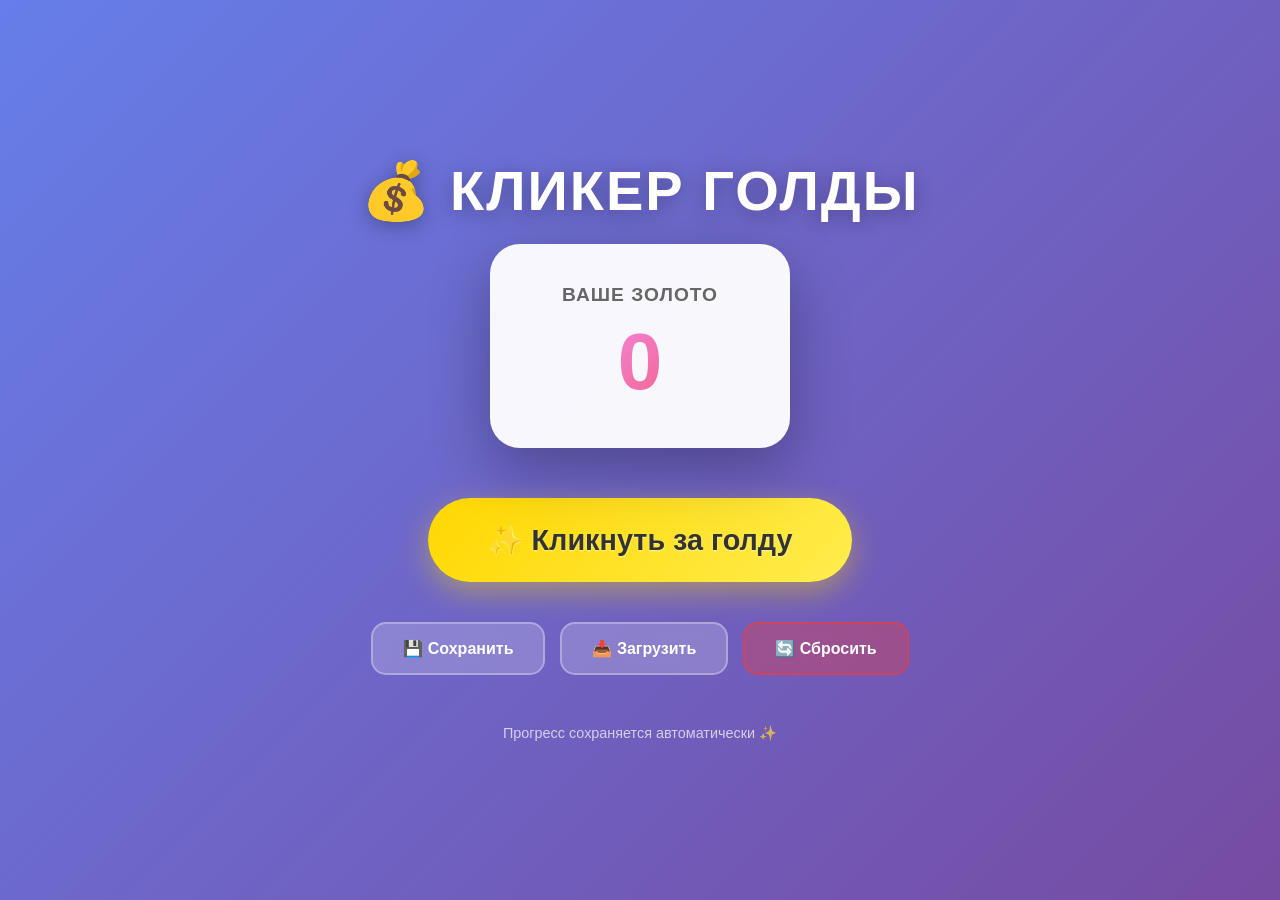
<file: public/clicker.html>
<!DOCTYPE html>
<html lang="ru">
<head>
    <meta charset="UTF-8">
    <meta name="viewport" content="width=device-width, initial-scale=1.0">
    <title>💰 Кликер Голды</title>
    <style>
        * {
            margin: 0;
            padding: 0;
            box-sizing: border-box;
        }

        body {
            font-family: 'Segoe UI', Tahoma, Geneva, Verdana, sans-serif;
            min-height: 100vh;
            background: linear-gradient(135deg, #667eea 0%, #764ba2 100%);
            display: flex;
            flex-direction: column;
            justify-content: center;
            align-items: center;
            padding: 20px;
        }

        .title {
            font-size: 3.5rem;
            font-weight: 800;
            color: #fff;
            margin-bottom: 20px;
            text-shadow: 0 4px 20px rgba(0,0,0,0.3);
            letter-spacing: 2px;
        }

        .gold-card {
            background: rgba(255, 255, 255, 0.95);
            border-radius: 30px;
            padding: 40px 60px;
            box-shadow: 0 20px 60px rgba(0,0,0,0.3);
            margin-bottom: 40px;
            min-width: 300px;
            backdrop-filter: blur(10px);
            text-align: center;
        }

        .gold-label {
            font-size: 1.2rem;
            color: #666;
            margin-bottom: 10px;
            font-weight: 600;
            text-transform: uppercase;
            letter-spacing: 1px;
        }

        .gold-count {
            font-size: 5rem;
            font-weight: 900;
            background: linear-gradient(135deg, #f093fb 0%, #f5576c 100%);
            -webkit-background-clip: text;
            -webkit-text-fill-color: transparent;
            background-clip: text;
            transition: transform 0.2s;
        }

        .gold-count.clicking {
            transform: scale(1.1);
        }

        .click-button {
            font-size: 1.8rem;
            font-weight: 700;
            padding: 25px 60px;
            margin: 10px;
            cursor: pointer;
            background: linear-gradient(135deg, #ffd700 0%, #ffed4e 100%);
            border: none;
            border-radius: 50px;
            box-shadow: 0 10px 30px rgba(255, 215, 0, 0.4);
            transition: all 0.2s ease;
            color: #333;
            text-shadow: 0 1px 2px rgba(255,255,255,0.5);
        }

        .click-button:hover {
            transform: scale(1.05);
            box-shadow: 0 15px 40px rgba(255, 215, 0, 0.5);
        }

        .click-button:active {
            transform: scale(0.95);
            box-shadow: 0 5px 20px rgba(255, 215, 0, 0.6);
        }

        .controls {
            display: flex;
            gap: 15px;
            margin-top: 30px;
            flex-wrap: wrap;
            justify-content: center;
        }

        .control-button {
            font-size: 1rem;
            font-weight: 600;
            padding: 15px 30px;
            cursor: pointer;
            background: rgba(255, 255, 255, 0.2);
            border: 2px solid rgba(255, 255, 255, 0.3);
            border-radius: 15px;
            color: #fff;
            transition: all 0.3s ease;
            backdrop-filter: blur(10px);
        }

        .control-button:hover {
            background: rgba(255, 255, 255, 0.3);
            transform: translateY(-3px);
        }

        .reset-button {
            font-size: 1rem;
            font-weight: 600;
            padding: 15px 30px;
            cursor: pointer;
            background: rgba(255, 59, 48, 0.3);
            border: 2px solid rgba(255, 59, 48, 0.5);
            border-radius: 15px;
            color: #fff;
            transition: all 0.3s ease;
            backdrop-filter: blur(10px);
        }

        .reset-button:hover {
            background: rgba(255, 59, 48, 0.5);
            transform: translateY(-3px);
        }

        .footer {
            margin-top: 50px;
            color: rgba(255, 255, 255, 0.7);
            font-size: 0.9rem;
            font-weight: 500;
        }

        @media (max-width: 768px) {
            .title {
                font-size: 2.5rem;
            }
            
            .gold-count {
                font-size: 3.5rem;
            }
            
            .gold-card {
                padding: 30px 40px;
                min-width: 250px;
            }
            
            .click-button {
                font-size: 1.4rem;
                padding: 20px 40px;
            }
        }
    </style>
</head>
<body>
    <h1 class="title">💰 КЛИКЕР ГОЛДЫ</h1>

    <div class="gold-card">
        <div class="gold-label">Ваше золото</div>
        <div class="gold-count" id="goldCount">0</div>
    </div>

    <button class="click-button" id="clickBtn">✨ Кликнуть за голду</button>

    <div class="controls">
        <button class="control-button" id="saveBtn">💾 Сохранить</button>
        <button class="control-button" id="loadBtn">📥 Загрузить</button>
        <button class="reset-button" id="resetBtn">🔄 Сбросить</button>
    </div>

    <div class="footer">Прогресс сохраняется автоматически ✨</div>

    <script>
        let gold = 0;

        const goldDisplay = document.getElementById('goldCount');
        const clickBtn = document.getElementById('clickBtn');
        const saveBtn = document.getElementById('saveBtn');
        const loadBtn = document.getElementById('loadBtn');
        const resetBtn = document.getElementById('resetBtn');

        function updateDisplay() {
            goldDisplay.textContent = gold.toLocaleString();
        }

        clickBtn.addEventListener('click', () => {
            gold += 1;
            updateDisplay();
            
            goldDisplay.classList.add('clicking');
            setTimeout(() => {
                goldDisplay.classList.remove('clicking');
            }, 200);
        });

        saveBtn.addEventListener('click', () => {
            localStorage.setItem('gold', gold);
            alert('💾 Прогресс сохранен!');
        });

        loadBtn.addEventListener('click', () => {
            const savedGold = localStorage.getItem('gold');
            if (savedGold !== null) {
                gold = parseInt(savedGold, 10);
                updateDisplay();
                alert('✅ Прогресс загружен!');
            } else {
                alert('❌ Нет сохраненных данных.');
            }
        });

        resetBtn.addEventListener('click', () => {
            if (confirm('Вы уверены, что хотите сбросить прогресс?')) {
                gold = 0;
                updateDisplay();
                localStorage.setItem('gold', '0');
            }
        });

        window.addEventListener('beforeunload', () => {
            localStorage.setItem('gold', gold);
        });

        window.onload = () => {
            const savedGold = localStorage.getItem('gold');
            if (savedGold !== null) {
                gold = parseInt(savedGold, 10);
            }
            updateDisplay();
        };
    </script>
</body>
</html>
</file>
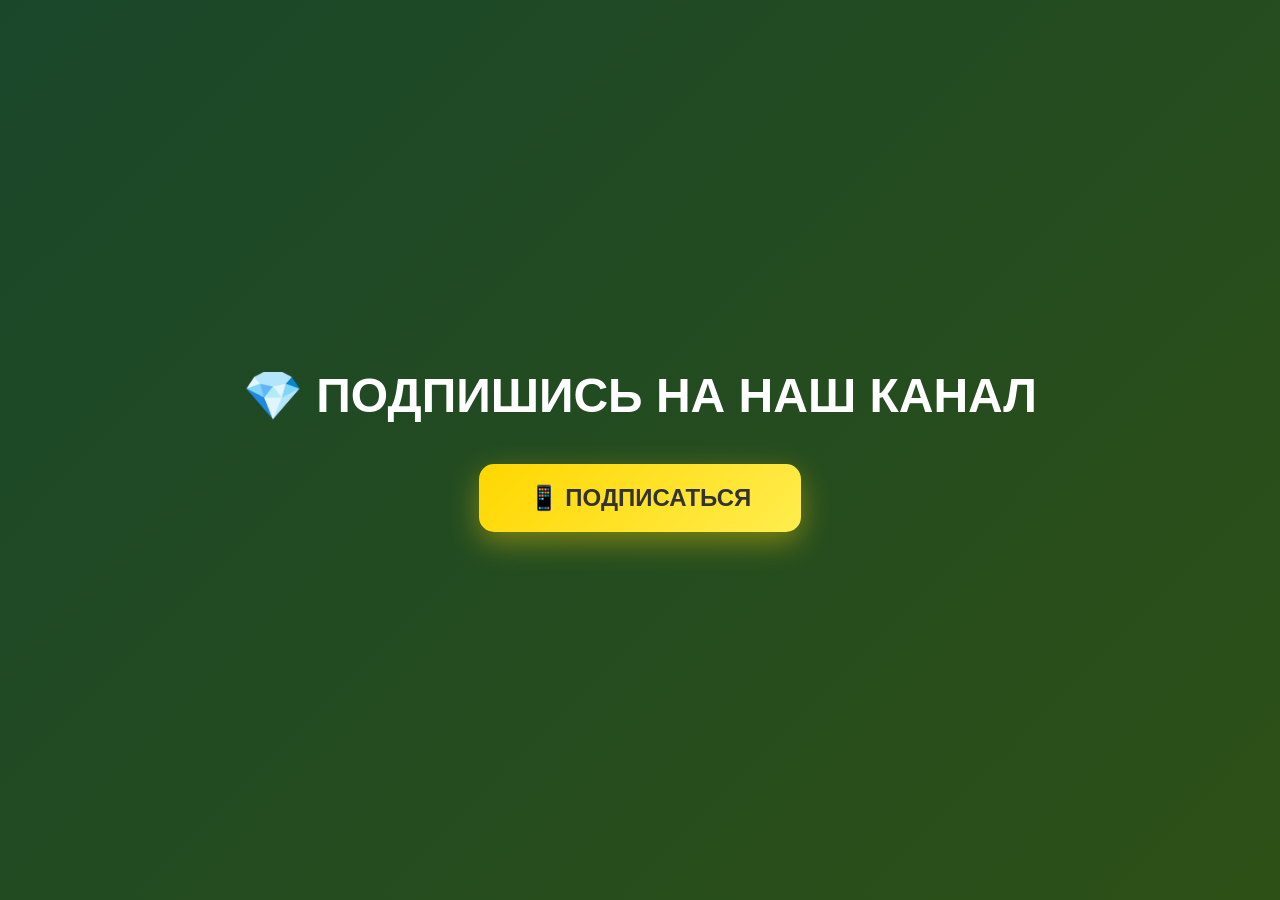
<file: public/minecraft-clicker.html>
<!DOCTYPE html>
<html lang="ru">
<head>
    <meta charset="UTF-8">
    <meta name="viewport" content="width=device-width, initial-scale=1.0">
    <title>MINECRAFT CLICKER</title>
    <style>
        * {
            margin: 0;
            padding: 0;
            box-sizing: border-box;
        }

        body {
            font-family: 'Segoe UI', Tahoma, Geneva, Verdana, sans-serif;
            min-height: 100vh;
            background: linear-gradient(135deg, #1a472a 0%, #2d5016 100%);
        }

        .hidden {
            display: none !important;
        }

        .subscribe-screen, .start-screen {
            min-height: 100vh;
            display: flex;
            flex-direction: column;
            justify-content: center;
            align-items: center;
            padding: 20px;
        }

        .rainbow-title {
            font-size: 4rem;
            font-weight: 900;
            margin-bottom: 40px;
            text-align: center;
            letter-spacing: 3px;
        }

        .btn {
            font-size: 1.5rem;
            font-weight: 700;
            padding: 20px 50px;
            cursor: pointer;
            border: none;
            border-radius: 15px;
            box-shadow: 0 10px 30px rgba(255, 215, 0, 0.4);
            transition: transform 0.2s;
        }

        .btn:hover {
            transform: scale(1.05);
        }

        .btn-gold {
            background: linear-gradient(135deg, #ffd700 0%, #ffed4e 100%);
            color: #333;
        }

        .btn-green {
            background: linear-gradient(135deg, #00ff00 0%, #00cc00 100%);
            color: #fff;
            text-shadow: 0 2px 4px rgba(0,0,0,0.3);
        }

        .game-screen {
            padding: 20px;
        }

        .game-title {
            font-size: 2.5rem;
            font-weight: 900;
            text-align: center;
            margin-bottom: 20px;
            letter-spacing: 2px;
        }

        .scoreboard {
            background: rgba(0, 0, 0, 0.6);
            border-radius: 15px;
            padding: 20px;
            margin-bottom: 20px;
            color: #fff;
        }

        .scoreboard-grid {
            display: grid;
            grid-template-columns: repeat(auto-fit, minmax(150px, 1fr));
            gap: 10px;
            font-size: 0.9rem;
        }

        .zombie-area {
            text-align: center;
            margin-bottom: 30px;
        }

        .zombie {
            font-size: 10rem;
            margin-bottom: 20px;
        }

        .click-btn {
            font-size: 1.8rem;
            font-weight: 700;
            padding: 20px 60px;
            cursor: pointer;
            background: linear-gradient(135deg, #ffd700 0%, #ffed4e 100%);
            border: none;
            border-radius: 50px;
            color: #333;
            box-shadow: 0 10px 30px rgba(255, 215, 0, 0.4);
        }

        .tabs {
            display: flex;
            gap: 10px;
            flex-wrap: wrap;
            margin-bottom: 20px;
            justify-content: center;
        }

        .tab {
            padding: 10px 20px;
            cursor: pointer;
            background: rgba(255, 255, 255, 0.2);
            border: none;
            border-radius: 10px;
            color: #fff;
            font-weight: 600;
        }

        .tab.active {
            background: #ffd700;
            color: #333;
        }

        .content {
            background: rgba(0, 0, 0, 0.6);
            border-radius: 15px;
            padding: 30px;
            color: #fff;
            min-height: 300px;
        }

        .content h2 {
            margin-bottom: 20px;
            color: #ffd700;
        }

        .items-grid {
            display: grid;
            gap: 15px;
        }

        .item-btn {
            padding: 15px;
            cursor: pointer;
            border: 2px solid #ffd700;
            border-radius: 10px;
            color: #fff;
            font-weight: 600;
            text-align: left;
        }

        .privilege-btn {
            background: #444;
        }

        .privilege-btn.active {
            background: #00ff00;
        }

        .shop-btn {
            background: #8B4513;
        }

        .donate-btn {
            background: #9400d3;
        }

        .casino-btn {
            background: #dc143c;
        }

        .autoclicker-btn {
            background: #ff4500;
        }

        .invite-btn {
            background: #0088cc;
            padding: 15px 30px;
            font-size: 1.1rem;
        }

        .admin-btn {
            background: #ff4500;
            padding: 15px 30px;
        }

        .inventory-item {
            padding: 10px;
            background: #444;
            border-radius: 8px;
            border: 1px solid #ffd700;
        }

        input {
            padding: 10px;
            margin-bottom: 10px;
            width: 100%;
            border-radius: 8px;
            border: none;
            font-size: 1rem;
        }

        .login-btn {
            padding: 12px 30px;
            cursor: pointer;
            background: #00ff00;
            border: none;
            border-radius: 8px;
            color: #000;
            font-weight: 600;
        }

        .admin-controls {
            display: grid;
            gap: 10px;
        }

        .admin-control-btn {
            padding: 12px;
            cursor: pointer;
            background: #444;
            border: 1px solid #ffd700;
            border-radius: 8px;
            color: #fff;
        }

        .footer {
            margin-top: 30px;
            padding: 20px;
            background: rgba(0, 0, 0, 0.6);
            border-radius: 15px;
            color: #fff;
            text-align: center;
        }

        .footer h3 {
            margin-bottom: 15px;
            color: #ffd700;
        }

        .stats-grid {
            display: grid;
            gap: 15px;
            font-size: 1.1rem;
        }
    </style>
</head>
<body>
    <!-- Экран подписки -->
    <div id="subscribeScreen" class="subscribe-screen">
        <h1 style="font-size: 3rem; font-weight: 800; color: #fff; margin-bottom: 40px; text-align: center;">
            💎 ПОДПИШИСЬ НА НАШ КАНАЛ
        </h1>
        <button class="btn btn-gold" onclick="subscribe()">
            📱 ПОДПИСАТЬСЯ
        </button>
    </div>

    <!-- Стартовый экран -->
    <div id="startScreen" class="start-screen hidden">
        <h1 class="rainbow-title">
            <span style="color: #ff0000">M</span>
            <span style="color: #ff7f00">I</span>
            <span style="color: #ffff00">N</span>
            <span style="color: #00ff00">E</span>
            <span style="color: #0000ff">C</span>
            <span style="color: #4b0082">R</span>
            <span style="color: #9400d3">A</span>
            <span style="color: #ff0000">F</span>
            <span style="color: #ff7f00">T</span>
            <span style="color: #ffd700"> CLICKER</span>
        </h1>
        <button class="btn btn-green" onclick="startGame()">
            🎮 ИГРАТЬ
        </button>
    </div>

    <!-- Игровой экран -->
    <div id="gameScreen" class="game-screen hidden">
        <h1 class="game-title">
            <span style="color: #ff0000">M</span>
            <span style="color: #ff7f00">I</span>
            <span style="color: #ffff00">N</span>
            <span style="color: #00ff00">E</span>
            <span style="color: #0000ff">C</span>
            <span style="color: #4b0082">R</span>
            <span style="color: #9400d3">A</span>
            <span style="color: #ff0000">F</span>
            <span style="color: #ff7f00">T</span>
            <span style="color: #ffd700"> CLICKER</span>
        </h1>

        <!-- Скорборд -->
        <div class="scoreboard">
            <div class="scoreboard-grid">
                <div>👤 <strong>Никнейм:</strong> <span id="nickname">Игрок</span></div>
                <div>🛡️ <strong>Клан:</strong> <span id="clan">Нет</span></div>
                <div>💰 <strong>Баланс:</strong> <span id="coins">0</span></div>
                <div>💎 <strong>Донат:</strong> <span id="donate">0</span></div>
                <div>🖱️ <strong>Кликов:</strong> <span id="clicks">0</span></div>
            </div>
        </div>

        <!-- Зомби и кнопка -->
        <div class="zombie-area">
            <div class="zombie">🧟</div>
            <button class="click-btn" onclick="hit()">⚡Клик💰</button>
        </div>

        <!-- Вкладки -->
        <div class="tabs">
            <button class="tab active" onclick="switchTab('game')">🎮 Игра</button>
            <button class="tab" onclick="switchTab('privileges')">👑 Привилегии</button>
            <button class="tab" onclick="switchTab('shop')">🛒 Магазин</button>
            <button class="tab" onclick="switchTab('donate')">💎 Донат</button>
            <button class="tab" onclick="switchTab('casino')">🎰 Казино</button>
            <button class="tab" onclick="switchTab('inventory')">🎒 Инвентарь</button>
            <button class="tab" onclick="switchTab('stats')">📊 Статистика</button>
            <button class="tab" onclick="switchTab('invite')">📢 Пригласить</button>
            <button class="tab" onclick="switchTab('admin')">⚙️ Админ</button>
        </div>

        <!-- Контент -->
        <div class="content">
            <div id="tab-game">
                <h2>🎮 Игра</h2>
                <p>Бей зомби и зарабатывай монеты! Каждый удар = 1 монета 💰</p>
            </div>

            <div id="tab-privileges" class="hidden">
                <h2>👑 Привилегии</h2>
                <div style="color: #00ff00; margin-bottom: 20px;">Текущая: <span id="currentPrivilege">Выживший</span></div>
                <div class="items-grid" id="privilegesList"></div>
            </div>

            <div id="tab-shop" class="hidden">
                <h2>🛒 Магазин предметов</h2>
                <div class="items-grid" id="shopList"></div>
            </div>

            <div id="tab-donate" class="hidden">
                <h2>💎 Донат магазин</h2>
                <div class="items-grid" id="donateList"></div>
            </div>

            <div id="tab-casino" class="hidden">
                <h2>🎰 Казино</h2>
                <p style="margin-bottom: 20px;">Шанс выигрыша 50%. Выигрыш x2</p>
                <div class="items-grid" id="casinoList"></div>
            </div>

            <div id="tab-inventory" class="hidden">
                <h2>🎒 Инвентарь</h2>
                <p style="margin-bottom: 15px;">Предметов: <span id="inventoryCount">0</span></p>
                <div class="items-grid" id="inventoryList"></div>
            </div>

            <div id="tab-stats" class="hidden">
                <h2>📊 Статистика</h2>
                <div class="stats-grid">
                    <div>⏱️ Время на сайте: <span id="timeOnSite">0ч 0м 0с</span></div>
                    <div>👥 Приглашено друзей: <span id="friendsInvited">0</span></div>
                    <div>💰 Заработано всего монет: <span id="totalEarned">0</span></div>
                    <div>🎁 Открытие кейсов: <span id="casesOpened">0</span></div>
                    <div>🎒 Предметов в инвентаре: <span id="inventoryTotal">0</span></div>
                </div>
            </div>

            <div id="tab-invite" class="hidden">
                <h2>📢 Пригласить друга</h2>
                <p style="margin-bottom: 15px;">Поделись ссылкой с друзьями!</p>
                <button class="item-btn invite-btn" onclick="inviteFriend()">
                    📱 Пригласить через Telegram
                </button>
            </div>

            <div id="tab-admin" class="hidden">
                <h2>⚙️ Админ панель</h2>
                <div id="adminLogin">
                    <button class="item-btn admin-btn" onclick="showAdminLogin()">
                        🔐 Войти в админ панель
                    </button>
                </div>
                <div id="adminLoginForm" class="hidden">
                    <input type="text" id="adminLoginInput" placeholder="Логин">
                    <input type="password" id="adminPasswordInput" placeholder="Пароль">
                    <button class="login-btn" onclick="adminLogin()">Войти</button>
                </div>
                <div id="adminPanel" class="hidden">
                    <p style="color: #00ff00; margin-bottom: 20px;">✅ Вы вошли как администратор</p>
                    <div class="admin-controls">
                        <button class="admin-control-btn" onclick="addCoins()">💰 Добавить монеты</button>
                        <button class="admin-control-btn" onclick="addDonate()">💎 Добавить донат</button>
                    </div>
                </div>
            </div>
        </div>

        <!-- Футер -->
        <div class="footer">
            <h3>Наши соц.сети</h3>
            <div style="margin-bottom: 15px;">
                Тг: @av7272g | YT: нет | DS: нет
            </div>
            <div style="font-size: 0.9rem; color: #aaa;">
                Владелец сайта: KosmoCat (Никита)
            </div>
        </div>
    </div>

    <script>
        // Данные игры
        let gameData = {
            nickname: 'Игрок',
            clan: 'Нет',
            coins: 0,
            donateBalance: 0,
            clicks: 0,
            timeOnSite: 0,
            friendsInvited: 0,
            totalEarned: 0,
            casesOpened: 0,
            privilege: 'Выживший',
            inventory: [],
            isAdmin: false
        };

        // Привилегии
        const privileges = [
            { name: 'Выживший', price: 0 },
            { name: 'Профессионал', price: 100 },
            { name: 'БедВарсер', price: 123 },
            { name: 'Хакер', price: 345 },
            { name: 'Читер', price: 567 },
            { name: 'Гидра', price: 1239 },
            { name: 'Бог', price: 12383 }
        ];

        // Магазин
        const shopItems = [
            { name: 'Деревянный меч', price: 0 },
            { name: 'Железный меч', price: 10000 },
            { name: 'Незеритовый меч', price: 100000 },
            { name: 'Меч Бога с силой х5', price: 34000000 }
        ];

        // Кейсы
        const casePacks = [
            { count: 1, price: 500 },
            { count: 3, price: 1500 },
            { count: 5, price: 2000 },
            { count: 10, price: 4500 }
        ];

        // Ставки казино
        const casinoBets = [10000, 50000, 100000, 1000000, 10000000];

        // Загрузка данных
        function loadGame() {
            const saved = localStorage.getItem('minecraftClicker');
            if (saved) {
                gameData = JSON.parse(saved);
            }
            updateUI();
        }

        // Сохранение данных
        function saveGame() {
            localStorage.setItem('minecraftClicker', JSON.stringify(gameData));
        }

        // Обновление UI
        function updateUI() {
            document.getElementById('nickname').textContent = gameData.nickname;
            document.getElementById('clan').textContent = gameData.clan;
            document.getElementById('coins').textContent = gameData.coins.toLocaleString();
            document.getElementById('donate').textContent = gameData.donateBalance.toLocaleString();
            document.getElementById('clicks').textContent = gameData.clicks.toLocaleString();
            document.getElementById('currentPrivilege').textContent = gameData.privilege;
            document.getElementById('inventoryCount').textContent = gameData.inventory.length;
            document.getElementById('inventoryTotal').textContent = gameData.inventory.length;
            document.getElementById('totalEarned').textContent = gameData.totalEarned.toLocaleString();
            document.getElementById('casesOpened').textContent = gameData.casesOpened;
            
            const hours = Math.floor(gameData.timeOnSite / 3600);
            const minutes = Math.floor((gameData.timeOnSite % 3600) / 60);
            const seconds = gameData.timeOnSite % 60;
            document.getElementById('timeOnSite').textContent = `${hours}ч ${minutes}м ${seconds}с`;
        }

        // Подписка
        function subscribe() {
            window.open('https://t.me/av7272g', '_blank');
            document.getElementById('subscribeScreen').classList.add('hidden');
            document.getElementById('startScreen').classList.remove('hidden');
        }

        // Старт игры
        function startGame() {
            document.getElementById('startScreen').classList.add('hidden');
            document.getElementById('gameScreen').classList.remove('hidden');
            loadGame();
            renderPrivileges();
            renderShop();
            renderDonate();
            renderCasino();
            renderInventory();
            startTimer();
        }

        // Таймер
        function startTimer() {
            setInterval(() => {
                gameData.timeOnSite++;
                updateUI();
                saveGame();
            }, 1000);
        }

        // Удар
        function hit() {
            gameData.coins++;
            gameData.clicks++;
            gameData.totalEarned++;
            updateUI();
            saveGame();
        }

        // Переключение вкладок
        function switchTab(tabName) {
            document.querySelectorAll('.tab').forEach(t => t.classList.remove('active'));
            event.target.classList.add('active');
            
            document.querySelectorAll('[id^="tab-"]').forEach(t => t.classList.add('hidden'));
            document.getElementById('tab-' + tabName).classList.remove('hidden');
        }

        // Рендер привилегий
        function renderPrivileges() {
            const list = document.getElementById('privilegesList');
            list.innerHTML = privileges.map(p => `
                <button class="item-btn privilege-btn ${gameData.privilege === p.name ? 'active' : ''}" 
                        onclick="buyPrivilege('${p.name}', ${p.price})">
                    ${p.name} - ${p.price === 0 ? 'Бесплатно' : p.price + ' 💎'}
                </button>
            `).join('');
        }

        // Покупка привилегии
        function buyPrivilege(name, price) {
            if (gameData.donateBalance >= price) {
                gameData.donateBalance -= price;
                gameData.privilege = name;
                alert(`✅ Привилегия "${name}" куплена!`);
                updateUI();
                saveGame();
                renderPrivileges();
            } else {
                alert('❌ Недостаточно доната!');
            }
        }

        // Рендер магазина
        function renderShop() {
            const list = document.getElementById('shopList');
            list.innerHTML = shopItems.map(item => `
                <button class="item-btn shop-btn" onclick="buyItem('${item.name}', ${item.price})">
                    ${item.name} - ${item.price === 0 ? 'Бесплатно' : item.price.toLocaleString() + ' 💰'}
                </button>
            `).join('');
        }

        // Покупка предмета
        function buyItem(name, price) {
            if (gameData.coins >= price) {
                gameData.coins -= price;
                gameData.inventory.push(name);
                alert(`✅ Куплено: ${name}`);
                updateUI();
                saveGame();
                renderInventory();
            } else {
                alert('❌ Недостаточно монет!');
            }
        }

        // Рендер доната
        function renderDonate() {
            const list = document.getElementById('donateList');
            list.innerHTML = casePacks.map(pack => `
                <button class="item-btn donate-btn" onclick="buyCase(${pack.count}, ${pack.price})">
                    🎁 ${pack.count} кейс(ов) - ${pack.price} 💎
                </button>
            `).join('') + `
                <button class="item-btn autoclicker-btn" onclick="activateAutoClicker()">
                    ⚡ Автокликер (10 минут) - 50 💎
                </button>
            `;
        }

        // Покупка кейсов
        function buyCase(count, price) {
            if (gameData.donateBalance >= price) {
                gameData.donateBalance -= price;
                gameData.casesOpened += count;
                
                const items = ['Деревянный меч', 'Железный меч', 'Алмазный меч', 'Незеритовый меч'];
                for (let i = 0; i < count; i++) {
                    const randomItem = items[Math.floor(Math.random() * items.length)];
                    gameData.inventory.push(randomItem);
                }
                
                alert(`✅ Открыто ${count} кейсов!`);
                updateUI();
                saveGame();
                renderInventory();
            } else {
                alert('❌ Недостаточно доната!');
            }
        }

        // Автокликер
        function activateAutoClicker() {
            if (gameData.donateBalance >= 50) {
                gameData.donateBalance -= 50;
                alert('⚡ Автокликер активирован на 10 минут!');
                updateUI();
                saveGame();
                
                let counter = 0;
                const interval = setInterval(() => {
                    if (counter >= 600) {
                        clearInterval(interval);
                        alert('⚡ Автокликер закончился!');
                    } else {
                        gameData.coins++;
                        gameData.clicks++;
                        gameData.totalEarned++;
                        updateUI();
                        counter++;
                    }
                }, 1000);
            } else {
                alert('❌ Недостаточно доната!');
            }
        }

        // Рендер казино
        function renderCasino() {
            const list = document.getElementById('casinoList');
            list.innerHTML = casinoBets.map(bet => `
                <button class="item-btn casino-btn" onclick="playCasino(${bet})">
                    Ставка ${bet.toLocaleString()} 💰
                </button>
            `).join('');
        }

        // Казино
        function playCasino(bet) {
            if (gameData.coins >= bet) {
                gameData.coins -= bet;
                const win = Math.random() > 0.5;
                
                if (win) {
                    const winAmount = bet * 2;
                    gameData.coins += winAmount;
                    gameData.totalEarned += bet;
                    alert(`🎰 Выигрыш! +${winAmount.toLocaleString()} монет`);
                } else {
                    alert('🎰 Проигрыш!');
                }
                
                updateUI();
                saveGame();
            } else {
                alert('❌ Недостаточно монет!');
            }
        }

        // Рендер инвентаря
        function renderInventory() {
            const list = document.getElementById('inventoryList');
            if (gameData.inventory.length === 0) {
                list.innerHTML = '<p>Пусто</p>';
            } else {
                list.innerHTML = gameData.inventory.map(item => `
                    <div class="inventory-item">${item}</div>
                `).join('');
            }
        }

        // Приглашение
        function inviteFriend() {
            window.open('https://t.me/MINECRAFTCLICKERBOT', '_blank');
        }

        // Показать форму входа
        function showAdminLogin() {
            document.getElementById('adminLogin').classList.add('hidden');
            document.getElementById('adminLoginForm').classList.remove('hidden');
        }

        // Вход в админку
        function adminLogin() {
            const login = document.getElementById('adminLoginInput').value;
            const password = document.getElementById('adminPasswordInput').value;
            
            if (login === 'KosmoCat' && password === 'KosmoCat') {
                gameData.isAdmin = true;
                document.getElementById('adminLoginForm').classList.add('hidden');
                document.getElementById('adminPanel').classList.remove('hidden');
                alert('✅ Вход выполнен!');
            } else {
                alert('❌ Неверный логин или пароль!');
            }
        }

        // Добавить монеты
        function addCoins() {
            const amount = prompt('Сколько монет добавить?');
            if (amount) {
                gameData.coins += parseInt(amount);
                updateUI();
                saveGame();
            }
        }

        // Добавить донат
        function addDonate() {
            const amount = prompt('Сколько доната добавить?');
            if (amount) {
                gameData.donateBalance += parseInt(amount);
                updateUI();
                saveGame();
            }
        }
    </script>
</body>
</html>
</file>
